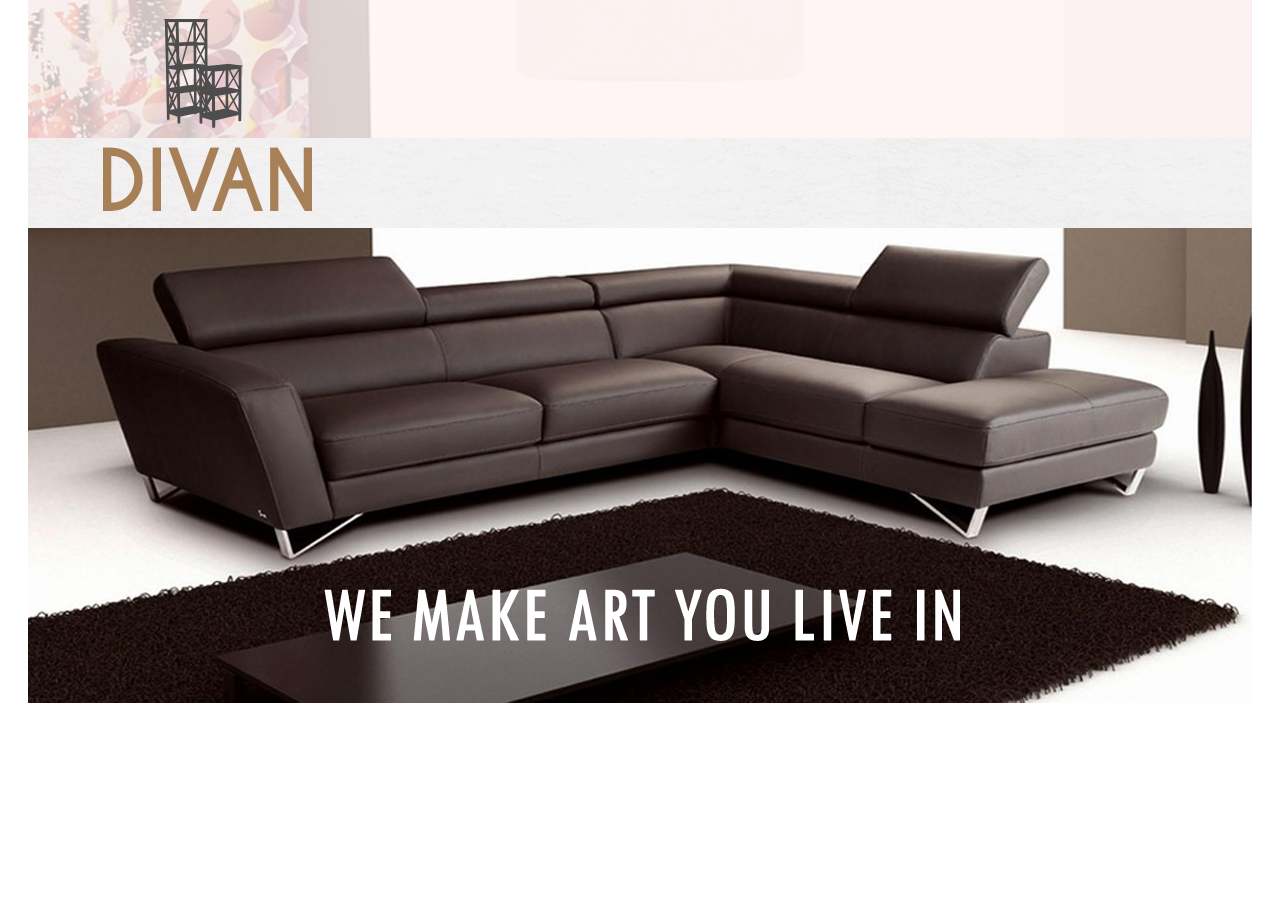
<file: Site_Root/index.html>
<!DOCTYPE html>
<html lang="en">
<head>
    <meta charset="UTF-8">
    <meta name="viewport" content="width=device-width, initial-scale=1.0">
    <link href="./Styles/index.css" rel="stylesheet" type="text/css">
    <title>Chrissie Website</title>    
</head>
  <body>
    <div id="background">
			<div id="home"><img src="./Images/Home.png" alt="home"></div>
			<div id="nav1"><img src="./Images/Nav1.png" alt="nav1"></div>
			<div id="nav2"><img src="./Images/Nav2.png" alt="nav2"></div>
			<div id="navbar1"><img src="./Images/Navbar1.png" alt="navbar1"></div>
			<div id="navbar2"><img src="./Images/Navbar2.png" alt="navbar2"></div>
			<div id="logo"><img src="./Images/Logo.png" alt="logo"></div>
			<div id="wemakeart"><img src="./Images/Wemakeart.png" alt="wemakeart"></div>
			<div id="logo2"><img src="./Images/Logo2.png" alt="logo2"></div>
		</div>
	</body>
 </html>
</file>
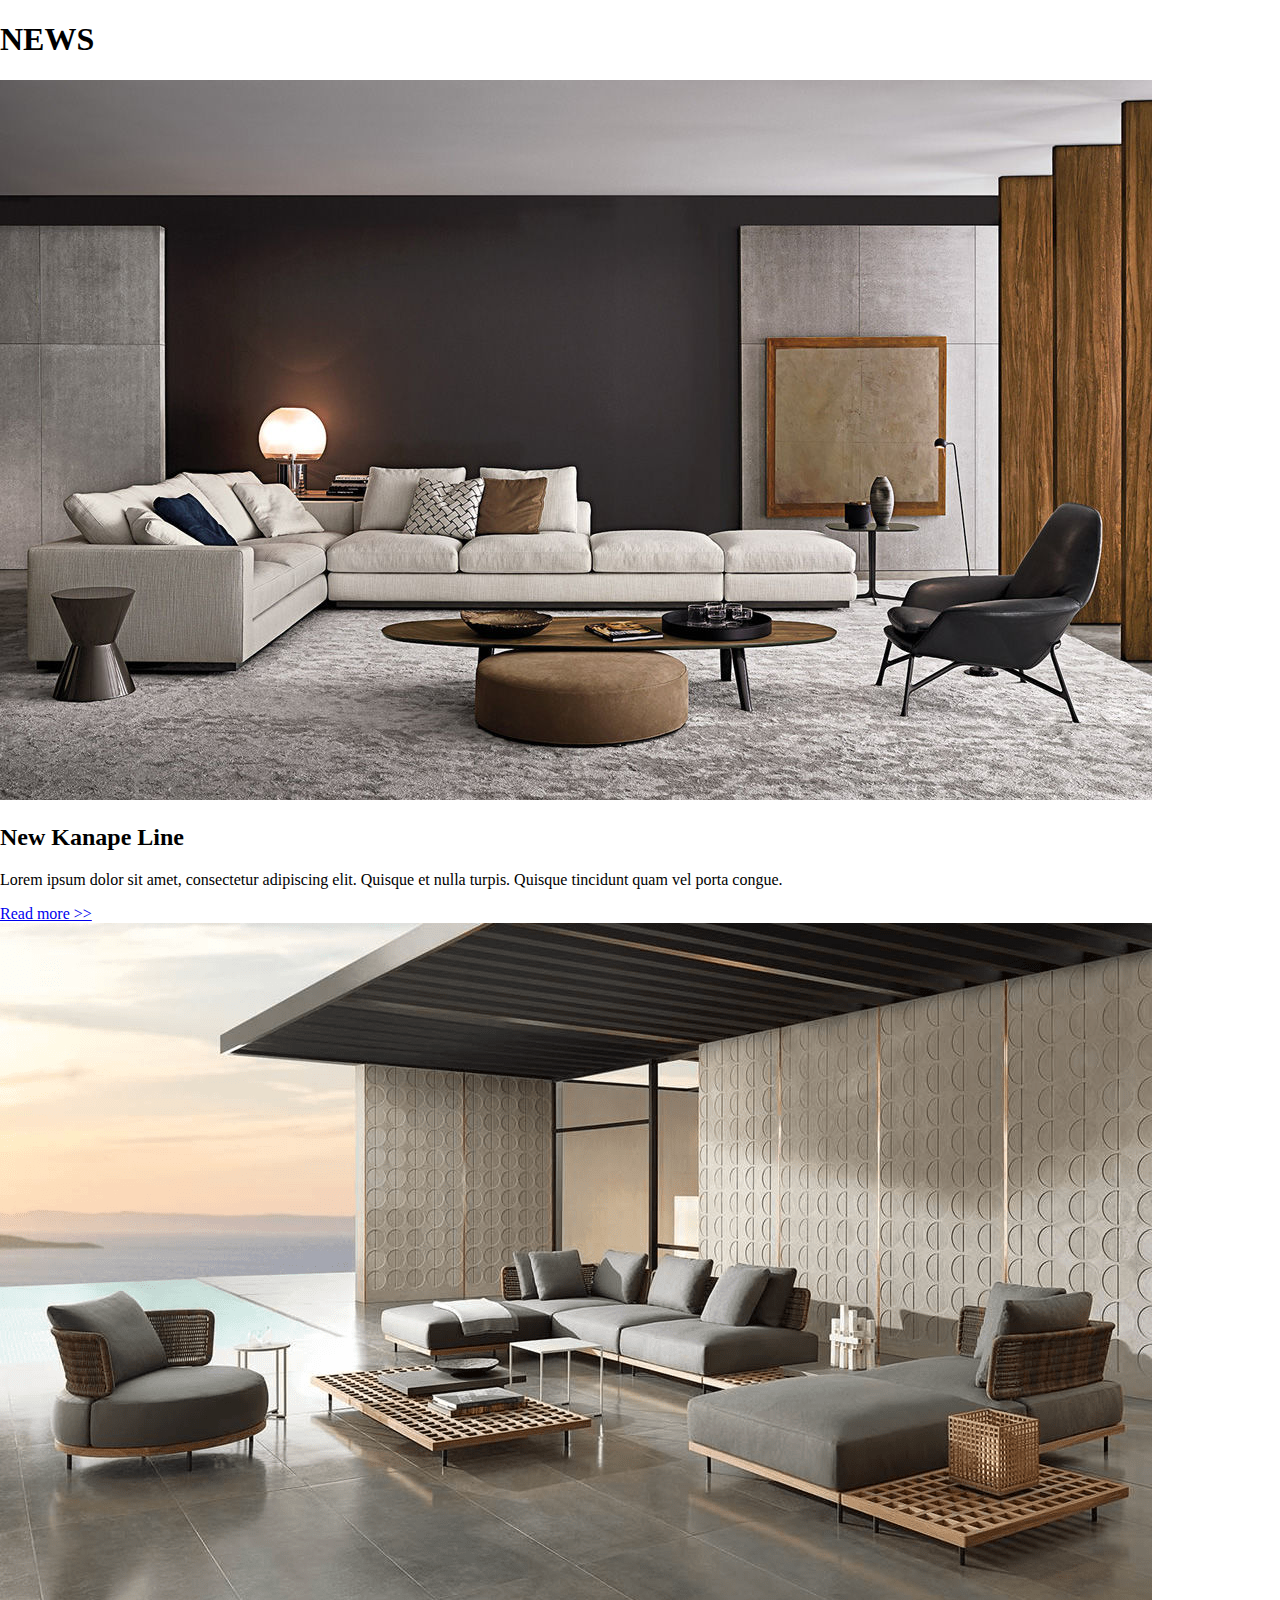
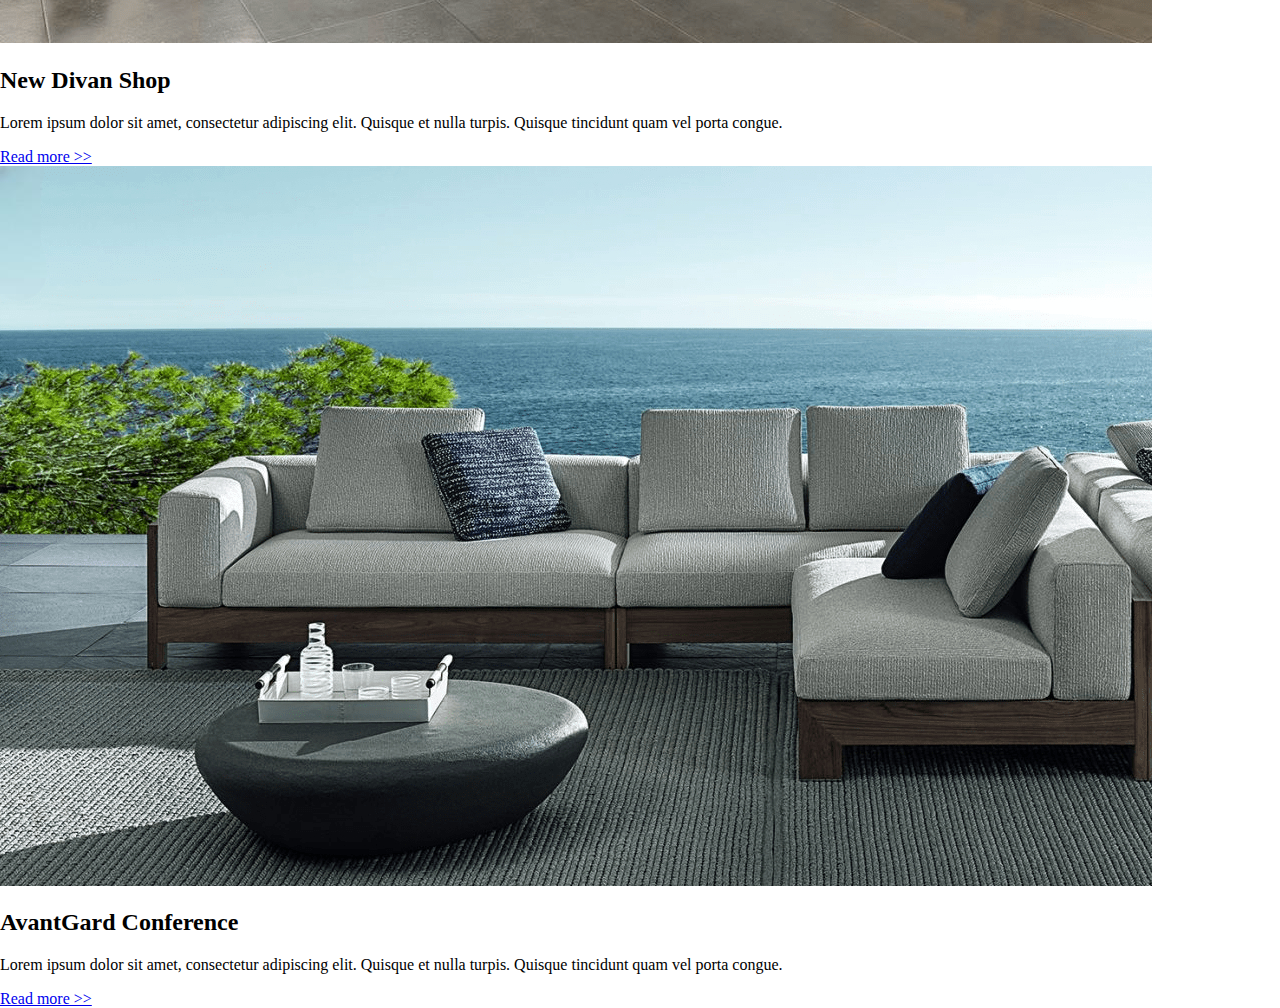
<file: Pages/News.html>
<!DOCTYPE html>
<html lang="en">
<head>
    <meta charset="UTF-8">
    <meta name="viewport" content="width=device-width, initial-scale=1.0">
    <link rel="preconnect" href="https://fonts.googleapis.com">
    <link rel="preconnect" href="https://fonts.gstatic.com" crossorigin>
    <link href="https://fonts.googleapis.com/css2?family=Poppins:ital,wght@0,100;0,200;0,300;0,400;0,500;0,600;0,700;0,800;0,900;1,100;1,200;1,300;1,400;1,500;1,600;1,700;1,800;1,900&display=swap" rel="stylesheet">
    <link rel="stylesheet" href="https://cdnjs.cloudflare.com/ajax/libs/font-awesome/6.2.0/css/all.min.css">
    <link href="../Styles/News.css" rel="stylesheet" type="text/css">
    <title>Chrissie Website</title>    
</head>
<body>
    <h1>NEWS</h1>
    <div class="news">
        <div class="news-item">
            <img src="../Images/newsimage1.png" alt="New Kanape Line">
            <h2>New Kanape Line</h2>
            <p>Lorem ipsum dolor sit amet, consectetur adipiscing elit. Quisque et nulla turpis. Quisque tincidunt quam vel porta congue.</p>
            <a href="#">Read more >></a>
        </div>
        <div class="news-item">
            <img src="../Images/newsimage2.png" alt="New Divan Shop">
            <h2>New Divan Shop</h2>
            <p>Lorem ipsum dolor sit amet, consectetur adipiscing elit. Quisque et nulla turpis. Quisque tincidunt quam vel porta congue.</p>
            <a href="#">Read more >></a>
        </div>
        <div class="news-item">
            <img src="../Images/newsimage3.png" alt="AvantGard Conference">
            <h2>AvantGard Conference</h2>
            <p>Lorem ipsum dolor sit amet, consectetur adipiscing elit. Quisque et nulla turpis. Quisque tincidunt quam vel porta congue.</p>
            <a href="#">Read more >></a>
        </div>
    </div>
</body>
</html>
</file>
<file: Site_Root/Styles/index.css>
body {
    margin: 0;
    padding: 0;
} 
#background { 
       left: 0px; 
       top: 0px; 
       position: relative; 
       margin-left: auto; 
       margin-right: auto; 
       width: 1224px;
       height: 900px; 
       overflow: hidden;
       z-index: 0;
} 
#home { 
       left: -168px; 
       top: -2px; 
       position: absolute; 
       width: 1551px;
       height: 705px;
       z-index: 1;
} 
#nav1 { 
       left: -5px; 
       top: -1px; 
       position: absolute; 
       width: 358px;
       height: 229px;
       z-index: 2;
} 
#nav2 { 
       left: 350px; 
       top: -18px; 
       position: absolute; 
       width: 874px;
       height: 229px;
       z-index: 3;
} 
#navbar1 { 
       left: 0px; 
       top: 138px; 
       position: absolute; 
       width: 1224px;
       height: 90px;
       z-index: 4;
} 
#navbar2 { 
       left: 0px; 
       top: 138px; 
       position: absolute; 
       width: 1224px;
       height: 90px;
       z-index: 5;
} 
#logo { 
	 left: 75px; 
	 top: 19px; 
	 position: absolute; 
	 width: 209px;
	 height: 192px;
	 z-index: 11;
} 
#wemakeart { 
	 left: 296px; 
	 top: 588px; 
	 position: absolute; 
	 width: 636px;
	 height: 53px;
	 z-index: 16;
} 
#logo2 { 
	 left: 894px; 
	 top: 4875px; 
	 position: absolute; 
	 width: 242px;
	 height: 71px;
	 z-index:108;
}
</file>
<file: Styles/News.css>
body {
        margin: 0;
        padding: 0;
        font-family: "Kurale";
} 
#news {
        background-image: url(../Images/Site-background.png);
        background-size: 100svw 100svh;
        background-repeat: no-repeat;
        background-attachment: inherit;
        position: relative;  
        height: 100svh; 
        width: 100svw;
}
.news-transition { 
        position: relative;
        height: 100px;
        background-image: linear-gradient(to bottom, rgb(163, 163, 163) 4%, transparent 100%);
}
#news > h1 {
        color: #a88057;
        font-size: 2.7vw;
        padding-left: 100px;
        margin-top: 0px;
        font-weight: 600;
}
.news-separator {
        background-color: #a88057;
        border-radius: 50%;
        border: none;
        width: 140px;
        height: 7px;
        align-items: left;
        text-align: left;
        margin-left: 100px;
        margin-bottom: 30px;
        margin-top: -30px;
}
.news-container {
        display: flex;
        justify-content: space-between;
        align-items: center;
        height: auto;   
        width: 85svw;
        margin-left: auto;
        margin-right: auto;
        margin-top: 80px;
}
.news-article {
        display: flex;
        align-items: center;
        flex-direction: column;
        position: relative;
        margin: 15px;
}
.news-article img {
        width: 470px;
        border: 5px solid #b9b9b8;
        margin-bottom: 10px;
        border-radius: 5% 5% 5% 5%;
}
.news-article img:hover {
        transform: scale(1.18);
        z-index: 1;
}
.news-article h2 {
        color: #42210b;
        font-variant: small-caps;
        margin: 10px;
        font-size: 1.3vw;
        font-weight: 600;
        text-align: left;
        width: 95%;
}
.news-article p {
        color: #42210b;
        font-size: 0.95vw;
        text-align: justify;
        width: 95%;
}
.news-article a {
        margin-top: 10px;
        color: #42210b;
        text-align: right;
        text-decoration: none;
        font-size: 18px;
        width: 95%;
        font-weight: 600;
        display: inline;
}
a.button {
        position: relative;
        width: 30%;
        height: 40%;
        color: white;
        justify-content: center;
        background-color: #a88057;
        border-radius: 5%;
        display: flex;
        margin-left: auto;
        margin-right: 10px;
      }
a.button:hover {
        background-color: #42210b;
}
</file>
